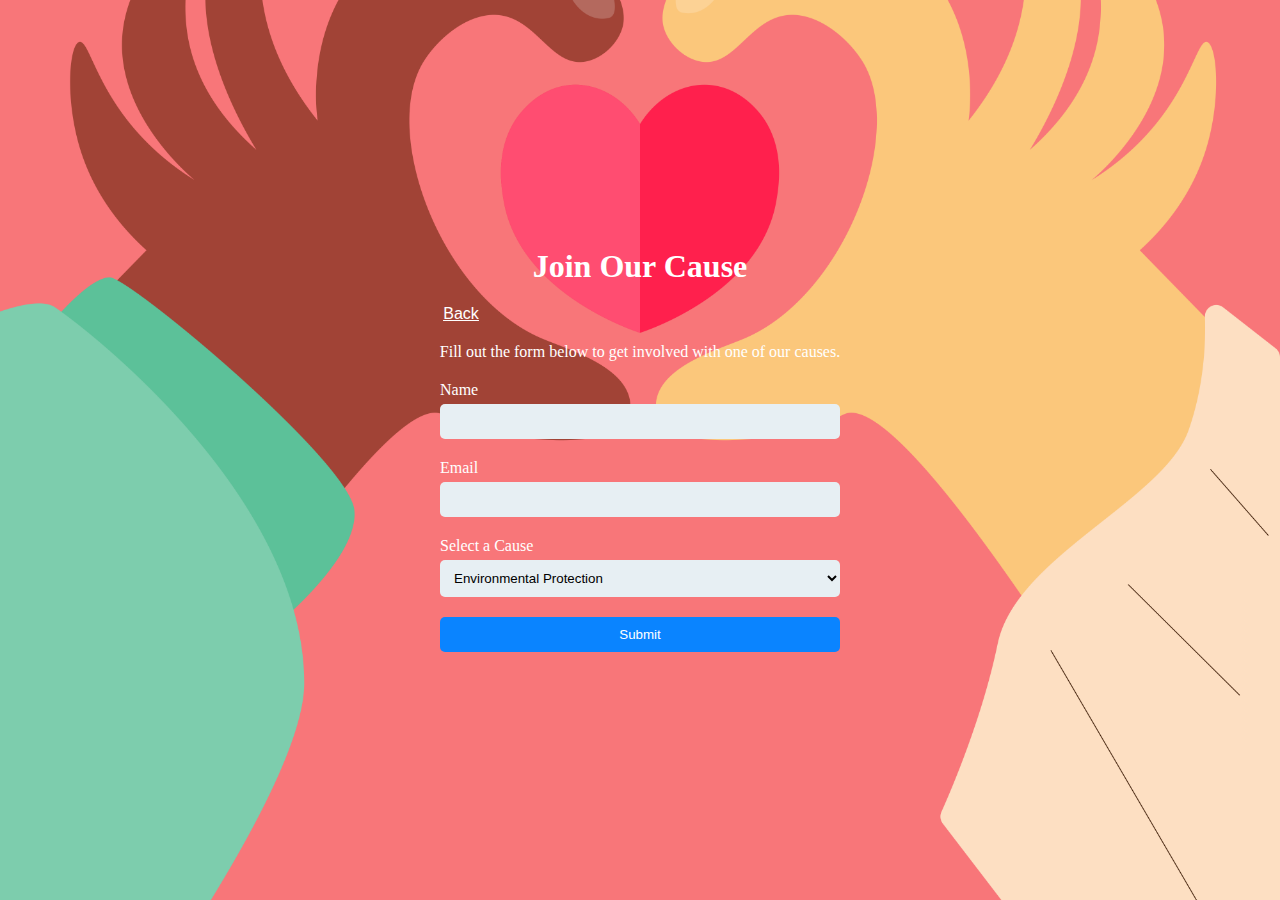
<file: form.html>
<!DOCTYPE html>
<html lang="en">

<head>
    <meta charset="UTF-8">
    <meta name="viewport" content="width=device-width, initial-scale=1.0">
    <title>Join Us</title>
    <link rel="stylesheet" href="form.css">
</head>

<body>

    <h1>Join Our Cause</h1>
    <button class="back"> <a href="./index.html">Back</a></button>
    <p>Fill out the form below to get involved with one of our causes.</p>
    <form class="get-involved-form">
        <div class="form-group">
            <label>Name</label>
            <input type="text" required>
        </div>


        <div class="form-group">
            <label>Email</label>
            <input type="email" required>
        </div>


        <div class="form-group">
            <label>Select a Cause</label>
            <select>
                <option>Environmental Protection</option>
                <option>Community Development</option>
                <option>Health and Wellness</option>
                <option>Animal Welfare</option>
            </select>
        </div>


        <button type="submit">Submit</button>
    </form>


</body>

</html>
</file>
<file: form.css>
* {
    margin: 0;
    padding: 0;
    box-sizing: border-box;
}

body {
    background: url("./images/karacis-studio-tZ82klL8PFc-unsplash.png") no-repeat center center/cover;
    display: flex;
    flex-direction: column;
    align-items: center;
    justify-content: center;
    min-height: 100vh;
    gap: 20px;
    padding: 0 10px;
    color: white;
}

.back {
    background: none;
    border: none;
    color: white;
    text-decoration: underline;
    margin-left: -358px;
    cursor: pointer;
    font-size: 16px;
}

.back a {
    color: white;
}

p {
    text-align: center;
}

form {
    display: flex;
    flex-direction: column;
    width: 400px;
    gap: 20px;
}

.form-group {
    display: flex;
    flex-direction: column;
    gap: 5px;
}

input {
    width: 100%;
    padding: 10px;
    border-radius: 5px;
    background-color: #E7EFF3;
    border: none;
}

select {
    width: 100%;
    padding: 10px;
    border-radius: 5px;
    background-color: #E7EFF3;
    border: none;
}

form button {
    padding: 10px 20px;
    background-color: #0a84ff;
    color: white;
    border: none;
    border-radius: 5px;
    cursor: pointer;
}

@media screen and (max-width: 600px) {
    form {
        width: 90%;
        gap: 15px;
    }

    input,
    select,
    button {
        width: 100%;
    }

}
</file>
